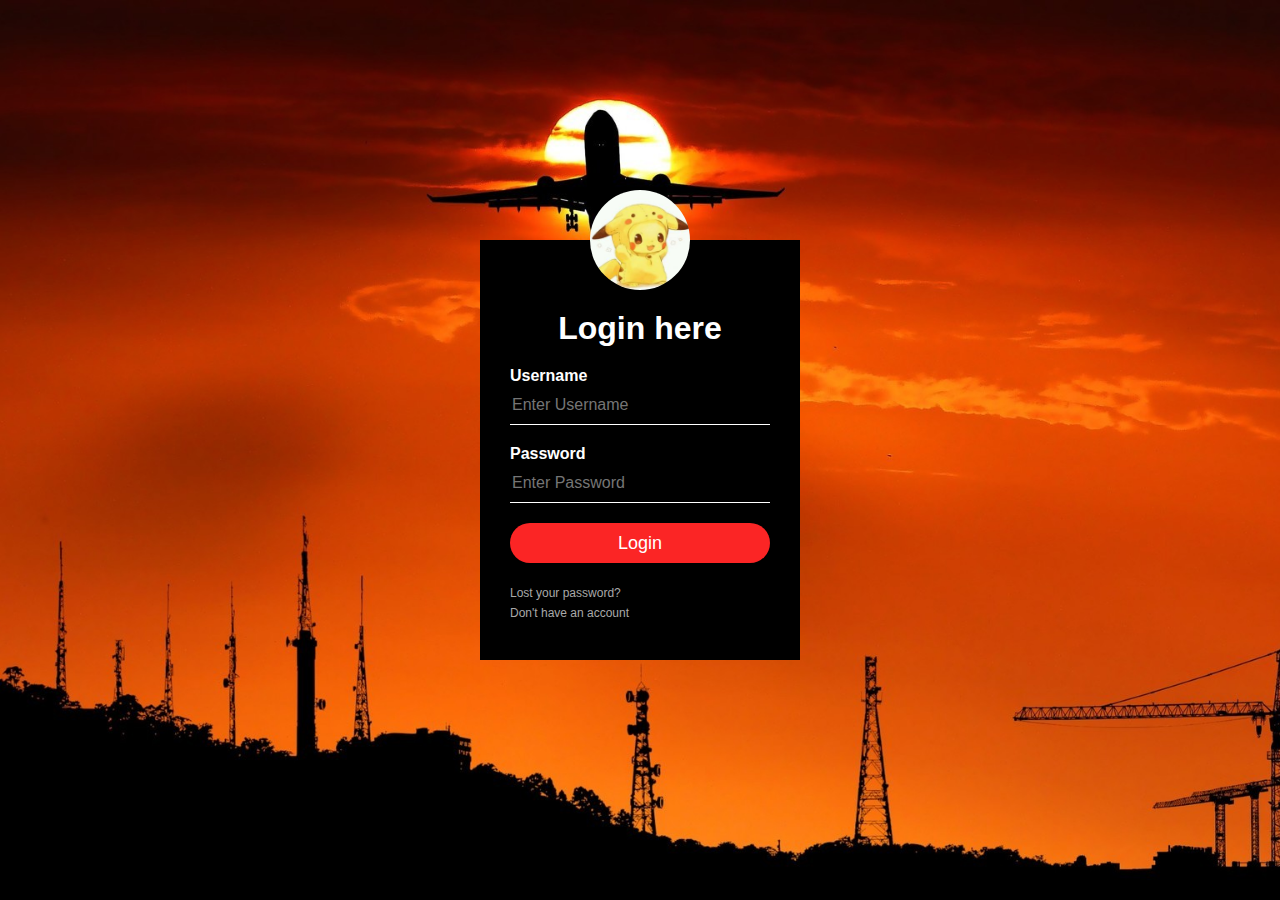
<file: log in/index1.html>
<html>
    <head>
        <title>Login </title>
        <link rel="stylesheet" type="text/css" href="style1.css"
        <body>
           <div class="loginbox">
           <img src="head.jpg" class="head">
           <h1>Login here</h1>
           <from>
               <p>Username</p>
               <input type="text" name="" placeholder="Enter Username">
               <p>Password</p>
               <input type="password" name="" placeholder="Enter Password">
               <input type="submit" name="" value="Login">
               <a href="#">Lost your password?</a><br>
               <a href="#">Don't have an account</a>
           </from>
           </div>
        </body>
    </head>
</html>
</file>
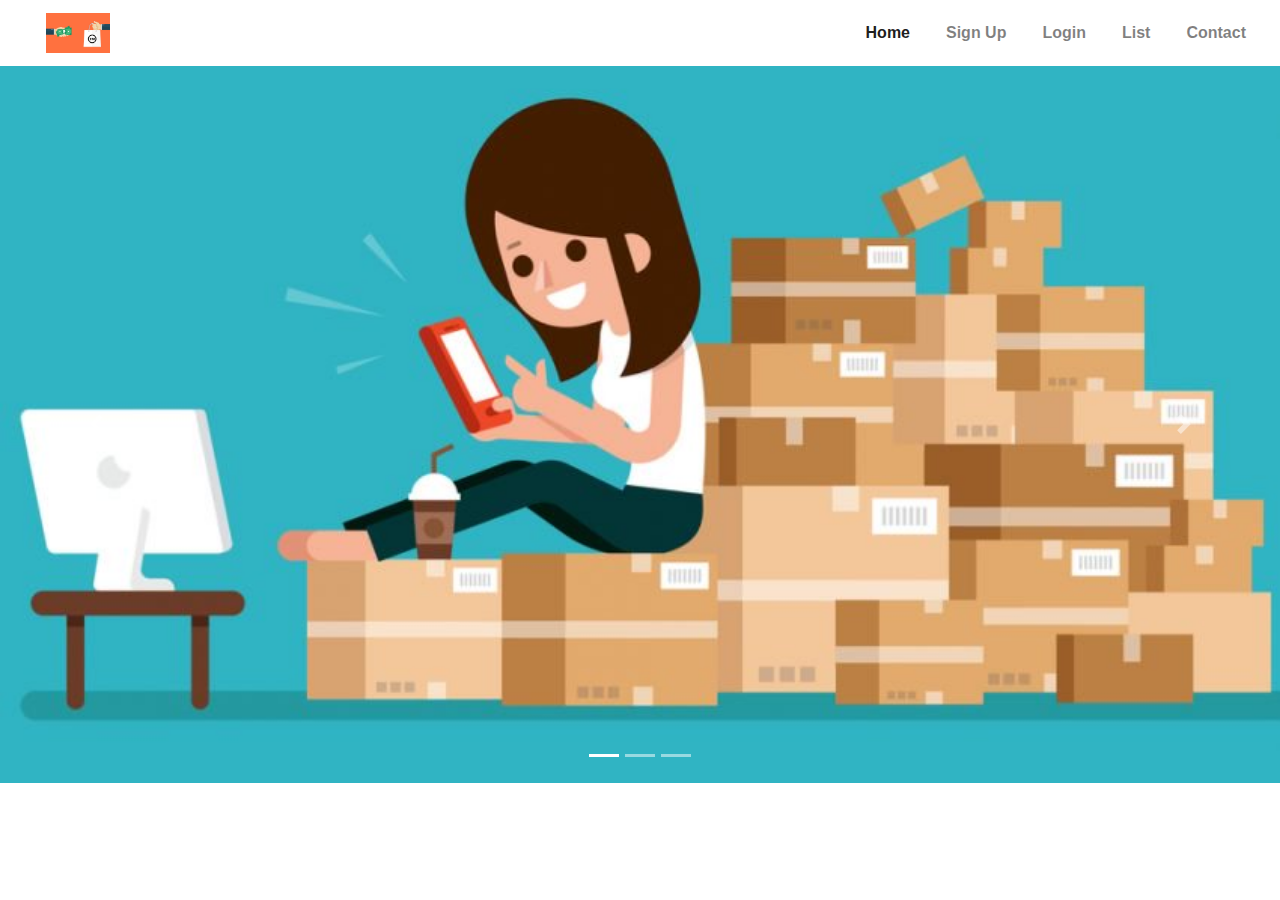
<file: web/index2.html>
<html>
    <head>
    <title>Easy Buy</title>
    <link rel="stylesheet"  href="style2.css">
    <link rel="stylesheet" href="https://stackpath.bootstrapcdn.com/bootstrap/4.3.1/css/bootstrap.min.css">
    <link rel="styplesheet" href="https://stackpath.bootstrapcdn.com/font-awesome/4.7.0/css/font-awesome.min.css">
    <script src="https://code.jquery.com/jquery-3.3.1.slim.min.js" ></script>
<script src="https://cdnjs.cloudflare.com/ajax/libs/popper.js/1.14.7/umd/popper.min.js" ></script>
<script src="https://stackpath.bootstrapcdn.com/bootstrap/4.3.1/js/bootstrap.min.js" ></script>

</head>
    <body>
        <!-----NavigationBar---->
    <section id="nav-bar">
            <nav class="navbar navbar-expand-lg navbar-light">
                    <a class="navbar-brand" href="#"><img src="sell.jpg"></a>
                    <button class="navbar-toggler" type="button" data-toggle="collapse" data-target="#navbarNav" aria-controls="navbarNav" aria-expanded="false" aria-label="Toggle navigation">
                      <span class="navbar-toggler-icon"></span>
                    </button>
                    <div class="collapse navbar-collapse" id="navbarNav">
                      <ul class="navbar-nav ml-auto">
                        <li class="nav-item active">
                          <a class="nav-link" href="#">Home</a>
                        </li>
                        <li class="nav-item">
                          <a class="nav-link" href="#">Sign Up</a>
                        </li>
                        <li class="nav-item">
                          <a class="nav-link" href="#">Login</a>
                        </li>
                        <li class="nav-item">
                          <a class="nav-link" href="#">List</a>
                        </li>
                        <li class="nav-item">
                                <a class="nav-link" href="#">Contact</a>
                              </li>
                      </ul>
                    </div>
                  </nav>
</section>
<!------------Slider----------------->
<div id="slider">
        <div id="headerSlider" class="carousel slide" data-ride="carousel">
                <ol class="carousel-indicators">
                  <li data-target="#headerSlider" data-slide-to="0" class="active"></li>
                  <li data-target="#headerSlider" data-slide-to="1"></li>
                  <li data-target="#headerSlider" data-slide-to="2"></li>
                </ol>
                <div class="carousel-inner">
                  <div class="carousel-item active">
                    <img src="buy1.jpg" class="d-block w-100" >
                  </div>
                  <div class="carousel-item">
                    <img src="buy2.jpg" class="d-block w-100" >
                  </div>
                  <div class="carousel-item">
                    <img src="buy3.jpg" class="d-block w-100" >
                  </div>
                </div>
                <a class="carousel-control-prev" href="#headerSlider" role="button" data-slide="prev">
                  <span class="carousel-control-prev-icon" aria-hidden="true"></span>
                  <span class="sr-only">Previous</span>
                </a>
                <a class="carousel-control-next" href="#headerSlider" role="button" data-slide="next">
                  <span class="carousel-control-next-icon" aria-hidden="true"></span>
                  <span class="sr-only">Next</span>
                </a>
              </div>
</div>
</body>
</html>
</file>
<file: log in/style1.css>
body
{
    margin:0;
    padding:0;
    background: url(plane.jpg);
    background-size: cover;
    background-position:center;
    font-family: sans-serif;

}

.loginbox
{
    width: 320px;
    height: 420px;
    background: #000;
    color:#fff;
    top: 50%;
    left: 50%;
    position: absolute;
    transform: translate(-50%,-50%);
    box-sizing: border-box;
    padding:70px 30px;

}

.head
{
    width:100px;
    height:100px;
    border-radius: 50%;
    position:absolute;
    top: -50px;
    left: calc(50% - 50px);

}

h1
{
    margin:0;
    padding: 0 0 20px;
    text-align: center;
    font-size: 22 px;


}

.loginbox p{
    margin: 0;
    padding: 0;
    font-weight: bold;

}

.loginbox input{
    width: 100%;
    margin-bottom: 20px;
}

.loginbox input[type="text"], input[type="password"]{
    border:none;
    border-bottom: 1px solid #fff;
    background: transparent;
    outline: none;
    height: 40px;
    color: #fff;
    font-size: 16px;

}
.loginbox input[type="submit"]
{
    border:none;
    outline:none;
    height: 40px;
    background: #fb2525;
    color:#fff;
    font-size: 18px;
    border-radius: 20px;
}
.loginbox input[type="submit"]:hover{
    cursor: pointer;
    background: #ffc107;
    color: #000;
}
.loginbox a{
    text-decoration:none;
    font-size:12px;
    line-height: 20px;
    color: darkgrey;
}
.loginbox a:hover
{
    color: #ffc107;
}
</file>
<file: web/style2.css>
*
{
    margin:0;
    padding:0;

}
/*-----------Navigation---------*/
#nav-bar
{
    position: sticky;
    top:0;
    z-index: 10;
}
.navbar-brand img
{
    height: 40px;
    padding-left:  30px;
}
.navbar-nav li
{
    padding: 0 10px;
}
.navbar-nav li a{
    float: right;
    text-align: left;
}
#nav-bar ul li a:hover
{
    color: #007bff;
}
.navbar
{
    background: #fff;
}
.navber-toggler
{
    border:none;
}
.nav-link
{
    color: #555;
    font-weight: 600;
    font-size: 16px;
}
#slider
{
    width:100%;
}
</file>
